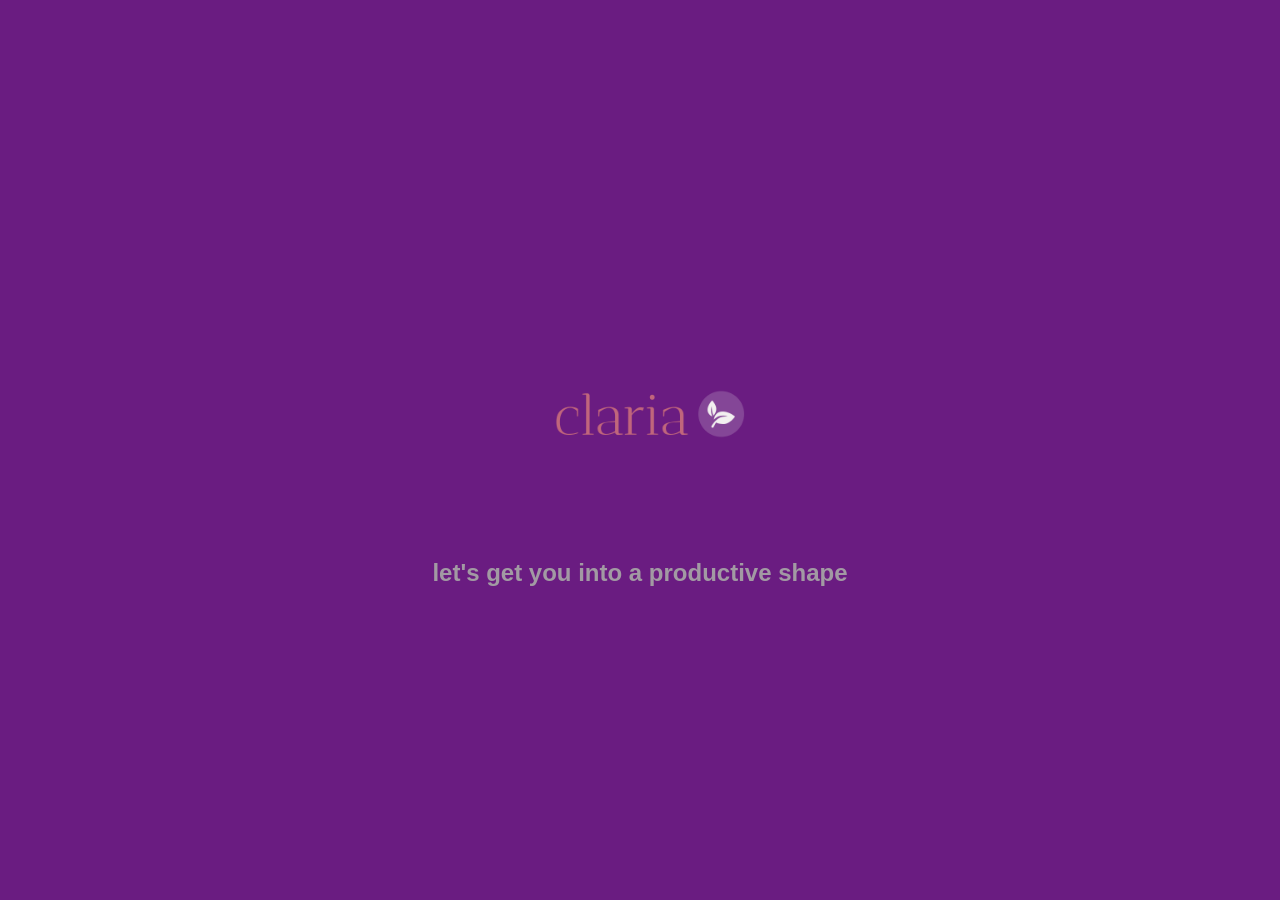
<file: index.html>
<!DOCTYPE html>
<html lang="en">
<head>
    <meta charset="UTF-8">
    <meta name="viewport" content="width=device-width, initial-scale=1.0">
    <title>claria</title>
    <link rel="stylesheet" href="firstloading.css">
</head>
<body class="splash"> 
    <div class="logo-container">
        <img  class="logo" alt="Claria Logo" src="claria-logo-transparent.png">
        <h1>let's get you into a productive shape</h1>
    </div>

    <script src="firstloading.js"></script>
</body>
</html>
</file>
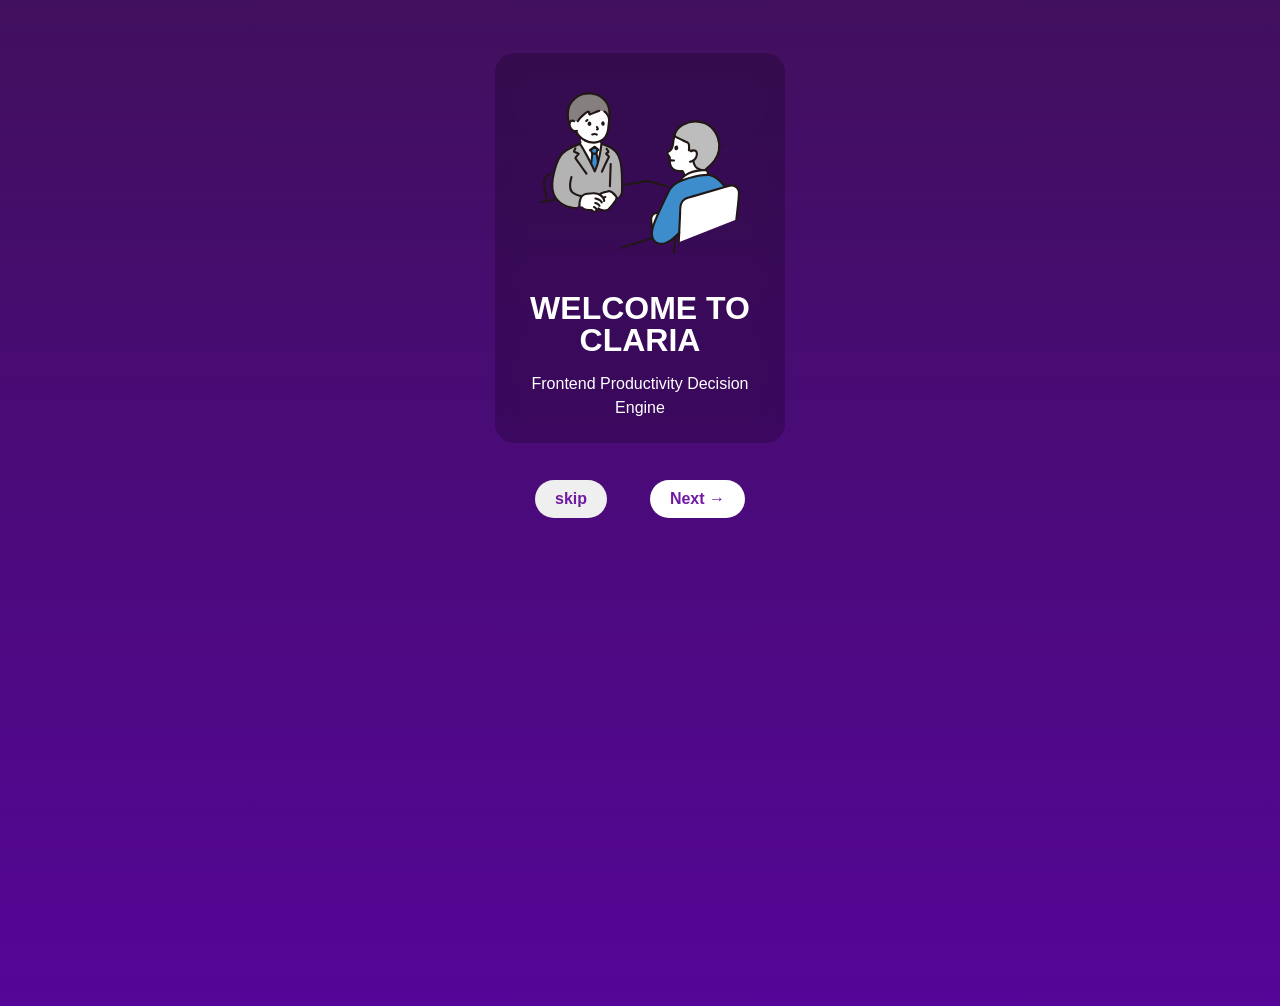
<file: first_loading.html>
<!DOCTYPE html>
<html lang="en">
<head>
    <meta charset="UTF-8">
    <meta name="viewport" content="width=device-width, initial-scale=1.0">
    <title>Claria</title>
    <link rel="stylesheet" href="style.css">
</head>

<body> 

     
  <div id="onboarding_container">
    <div class="onboarding_card active" data-card="0">
            <img src="firstpage.svg" alt="step1" class="onboarding-image">
            <h2 class="onboarding-title">WELCOME TO CLARIA</h2>
            <p class="onboarding-desc">Frontend Productivity Decision Engine</p>
        </div>
         <div class="onboarding_card" data-card="0">
            <img src="frame2.svg" alt="step1" class="onboarding-image">
            <h2 class="onboarding-title">WELCOME TO CLARIA</h2>
            <p class="onboarding-desc">Frontend Productivity Decision Engine</p>
        </div>
         <div class="onboarding_card" data-card="0">
            <img src="frame3.svg" alt="step1" class="onboarding-image">
            <h2 class="onboarding-title">WELCOME TO CLARIA</h2>
            <p class="onboarding-desc">Frontend Productivity Decision Engine</p>
        </div>
        <div class="movement">
            <button class="skip">skip</button>
            <button class="next-btn">Next →</button>
        </div>
  </div>
 
 <script src="app.js"></script>   
</body>
</html>
</file>
<file: firstloading.css>
.logo {
    width: 250px;
    height: auto;
    opacity: 3;
    animation: fadeInLogo 1.5s ease forwards ;
}

@keyframes fadeInLogo {
    to {
        opacity: 1;
    }
}

.splash {
    display: flex;
    justify-content: center;
    align-items: center;
    height: 100vh;
    background-color: #6a1c81;
    flex-direction: column;
}

.logo-container h1 {
    margin-top: 8px;
    font-size: 1.5em;
    color: #a29aa3;
    opacity: 0;
    animation: fadeInText 1.5s ease forwards;
    animation-delay: 1.5s; /* Delay the text animation until the logo has faded in */
    text-align: center;
    line-height: 1.8;
    font-family: sans-serif;
}

@keyframes fadeInText {
    to {
        opacity: 1;
    }
}   

body {
    margin: 0;
    padding: 0;
    box-sizing: border-box;
    font-family: poppins, sans-serif;
    list-style: none;
    background: #550597; 
    align-items: center;
}

.logo-container {
    text-align: center;
}
</file>
<file: style.css>
#onboarding_container {
    max-width: 100%;
    width: 250px;
    text-align: center;
    background: rgba(0, 0, 0, 0.2);
    padding: 20px;
    backdrop-filter: blur(10px);
    height: 350px;
    border-radius: 20px;
    align-items: center;
 }
 
 .onboarding_card { 
    animation: fadeInCard 0.5s ease forwards;
    display: none;
    position: relative;
    align-items: center;
}
 
.onboarding_card.active { 
    display: block;
}
 
@keyframes fadeInCard {
    0% {
        opacity: 0;
        transform: translateY(20px);
    } 
    100% {
        opacity: 1;
        transform: translateY(0);
    }
}

.onboarding-image { 
  width: 200px;
  height: 200px;
  margin-bottom: 15px;
}

.onboarding-title {
    margin: 0 0 9px 0;
    font-size: 2em;
    font-weight: bold;
    text-align: center;
    padding: auto;
    line-height: 1;
     font-family: 'Segoe UI', Tahoma, Geneva, Verdana, sans-serif;
}
 
.onboarding_card .next-btn {
    width: 30%;
    padding: 12px 0;
    background: #ffff;
    color:  rgb(112, 25, 163);
    border: none;
    border-radius: 22px;
    font-size: 16px;
    cursor: pointer;
    position: absolute;
    left: 0;
    bottom:0;
}
body {
    font-family: 'poppins', sans-serif;
    margin: 0;
    padding: 53px;
    background: linear-gradient( #41105e, #550597, #6a1983, #6d3c94, #9b6bb6);
    background-size: 400% 400%;
    animation: bgmove 10s ease infinite;
    color: #fff;
    display: flex;
    justify-content: center;
    height: 100vh;
    overflow-x: hidden;
    overflow-y: hidden;
}

@keyframes bgmove {
    0% {
        background-position: 0% 50%;
    }
    50% {
        background-position: 100% 50%;
    }
    100% {
        background-position: 0% 50%;
    }
}
 
h2 {
    margin-bottom: 10px;
    font-size: 1.8em;
}

p {
    font-size: 1rem;
    line-height: 1.5;
}

.movement {
    display: flex;
    justify-content:space-between;
    margin-top: 60px;
    padding: 0 20px;
}

.skip {
    background:rgba(rgb(119, 0, 255, 0.3));
    color: rgb(112, 25, 163);
}

button{
    padding: 10px 20px;
    border: none;
    border-radius: 30px;
    font-size: 1rem;
    cursor: pointer;
    font-weight: bold;
    transition: transform 0.2s ease, background 0.3s ease;  
}

.next-btn {
    background: #fff;
    color: rgb(112, 25, 163);
}
</file>
